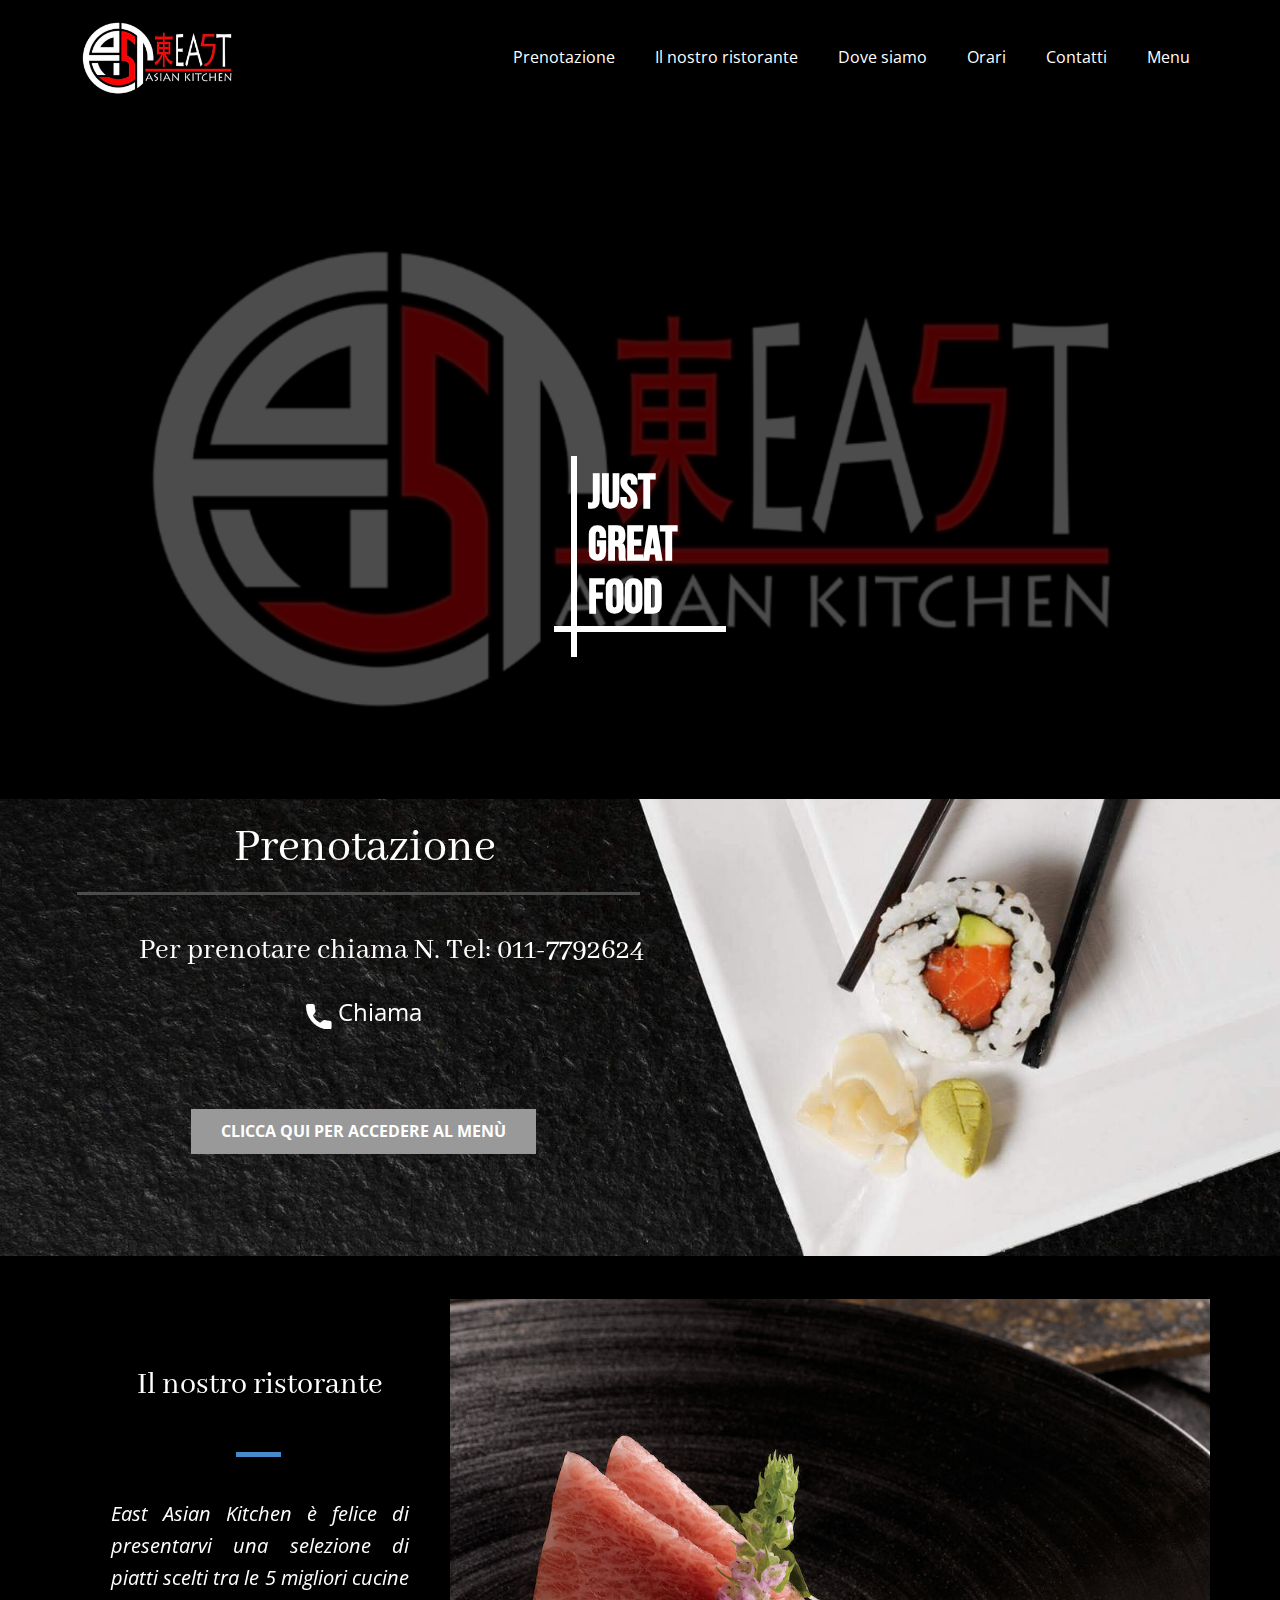
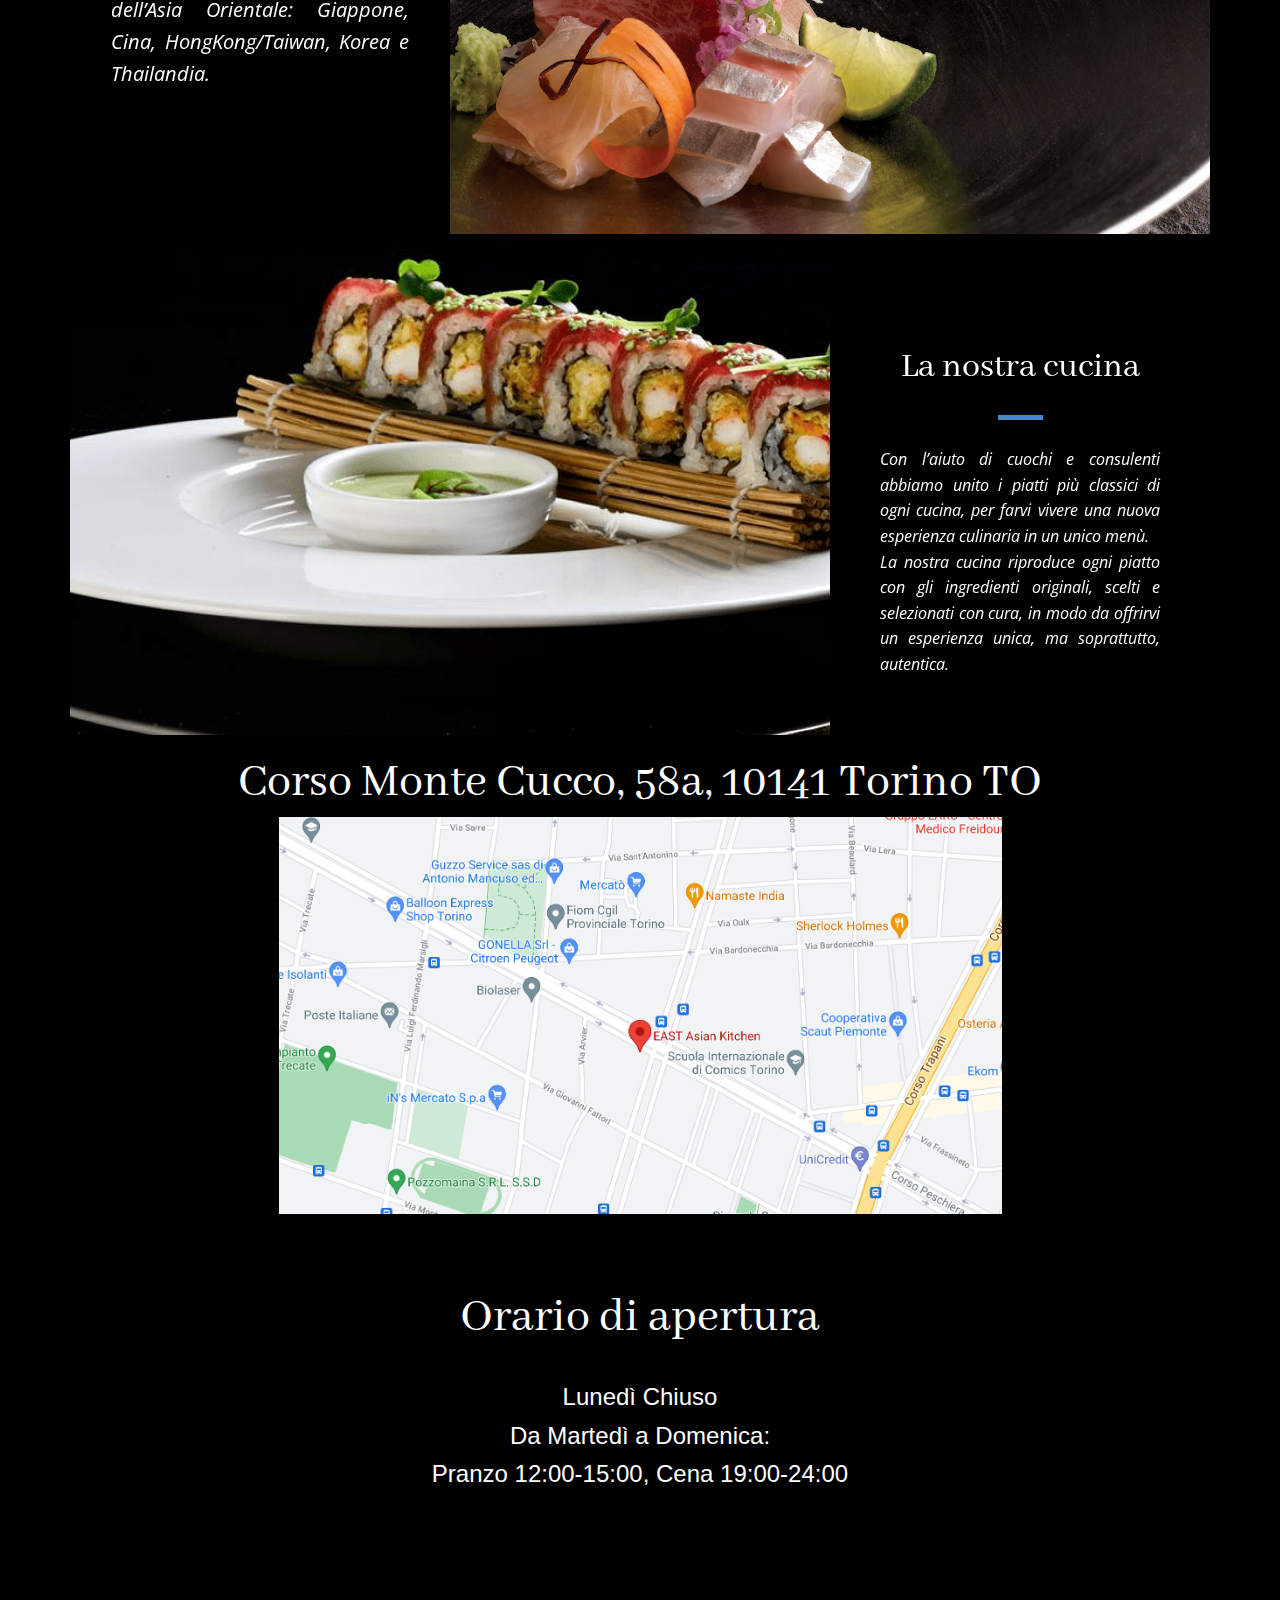
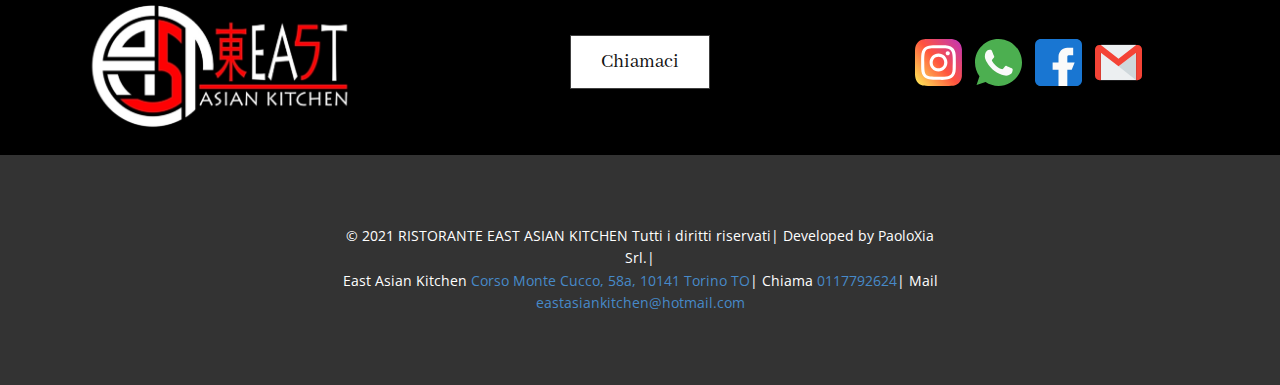
<file: index.html>
<!DOCTYPE html>
<html style="font-size: 16px;">
  <head>
    <meta name="viewport" content="width=device-width, initial-scale=1.0">
    <meta charset="utf-8">
    <meta name="keywords" content="JustGreatFood, Il nostro ristorante​, La nostra cucina, Corso Monte Cucco, 58a, 10141 Torino TO, Cinese, Giapponese, Asiatico, Cibo, Torino, Ristorante Giapponese, Ristorante Giapponese Torino, Cibo Torino, ">
    <meta name="description" content="East Asian Kitchen, Ristorante asiatico a Torino - 0117792624 - Corso Monte Cucco, 58a, 10141 Torino TO
">
    <meta name="page_type" content="np-template-header-footer-from-plugin">
    <title>East Asian Kitchen</title>
    <link rel="stylesheet" href="nicepage.css" media="screen">
<link rel="stylesheet" href="East-Asian-Kitchen.css" media="screen">
    <script class="u-script" type="text/javascript" src="jquery.js" defer=""></script>
    <script class="u-script" type="text/javascript" src="nicepage.js" defer=""></script>
    <meta name="generator" content="Nicepage 3.21.3, nicepage.com">
    <link id="u-theme-google-font" rel="stylesheet" href="https://fonts.googleapis.com/css?family=Roboto:100,100i,300,300i,400,400i,500,500i,700,700i,900,900i|Open+Sans:300,300i,400,400i,600,600i,700,700i,800,800i">
    <link id="u-page-google-font" rel="stylesheet" href="https://fonts.googleapis.com/css?family=Bebas+Neue:400|Abhaya+Libre:400,500,600,700,800">
    
    
    
    
    
    
    
    
    <script type="application/ld+json">{
		"@context": "http://schema.org",
		"@type": "Organization",
		"name": "east",
		"logo": "images/NIGGALOGO.PNG"
}</script>
    <meta name="theme-color" content="#478ac9">
    <meta property="og:title" content="East Asian Kitchen">
    <meta property="og:description" content="East Asian Kitchen, Ristorante asiatico a Torino - 0117792624 - Corso Monte Cucco, 58a, 10141 Torino TO
">
    <meta property="og:type" content="website">
  </head>
  <body data-home-page="East-Asian-Kitchen.html" data-home-page-title="East Asian Kitchen" class="u-body"><header class="u-black u-clearfix u-header u-sticky u-header" id="sec-3cab"><div class="u-clearfix u-sheet u-sheet-1">
        <a href="East-Asian-Kitchen.html" data-page-id="116036455" class="u-image u-logo u-image-1" data-image-width="1242" data-image-height="783" title="Il nostro ristorante">
          <img src="images/NIGGALOGO.PNG" class="u-logo-image u-logo-image-1" data-image-width="176.676">
        </a>
        <nav class="u-menu u-menu-dropdown u-offcanvas u-offcanvas-shift u-menu-1">
          <div class="menu-collapse" style="font-size: 1rem; letter-spacing: 0px;">
            <a class="u-button-style u-custom-active-color u-custom-left-right-menu-spacing u-custom-padding-bottom u-custom-text-active-color u-custom-top-bottom-menu-spacing u-nav-link u-text-active-palette-1-base u-text-hover-palette-2-base" href="#" style="height: 24px; color: rgb(255, 255, 255) !important;">
              <svg class="u-svg-link" preserveAspectRatio="xMidYMin slice" viewBox="0 -53 384 384" style=""><use xmlns:xlink="http://www.w3.org/1999/xlink" xlink:href="#svg-4b72"></use></svg>
              <svg class="u-svg-content" viewBox="0 -53 384 384" id="svg-4b72"><path d="m368 154.667969h-352c-8.832031 0-16-7.167969-16-16s7.167969-16 16-16h352c8.832031 0 16 7.167969 16 16s-7.167969 16-16 16zm0 0"></path><path d="m368 32h-352c-8.832031 0-16-7.167969-16-16s7.167969-16 16-16h352c8.832031 0 16 7.167969 16 16s-7.167969 16-16 16zm0 0"></path><path d="m368 277.332031h-352c-8.832031 0-16-7.167969-16-16s7.167969-16 16-16h352c8.832031 0 16 7.167969 16 16s-7.167969 16-16 16zm0 0"></path></svg>
            </a>
          </div>
          <div class="u-custom-menu u-nav-container">
            <ul class="u-nav u-unstyled u-nav-1"><li class="u-nav-item"><a class="u-active-palette-2-base u-button-style u-nav-link u-text-active-white u-text-hover-palette-2-base" href="East-Asian-Kitchen.html#sec-a63c" data-page-id="116036455" style="padding: 10px 20px;">Prenotazione</a>
</li><li class="u-nav-item"><a class="u-active-palette-2-base u-button-style u-nav-link u-text-active-white u-text-hover-palette-2-base" href="East-Asian-Kitchen.html#carousel_85bd" data-page-id="116036455" style="padding: 10px 20px;">Il nostro ristorante</a>
</li><li class="u-nav-item"><a class="u-active-palette-2-base u-button-style u-nav-link u-text-active-white u-text-hover-palette-2-base" href="East-Asian-Kitchen.html#carousel_bfee" data-page-id="116036455" style="padding: 10px 20px;">Dove siamo</a>
</li><li class="u-nav-item"><a class="u-active-palette-2-base u-button-style u-nav-link u-text-active-white u-text-hover-palette-2-base" href="East-Asian-Kitchen.html#sec-a636" data-page-id="116036455" style="padding: 10px 20px;">Orari</a>
</li><li class="u-nav-item"><a class="u-active-palette-2-base u-button-style u-nav-link u-text-active-white u-text-hover-palette-2-base" href="East-Asian-Kitchen.html#carousel_05d3" data-page-id="116036455" style="padding: 10px 20px;">Contatti</a>
</li><li class="u-nav-item"><a class="u-active-palette-2-base u-button-style u-nav-link u-text-active-white u-text-hover-palette-2-base" href="http://asiankitchen.elizaweb.net" target="_blank" style="padding: 10px 20px;">Menu</a>
</li></ul>
          </div>
          <div class="u-custom-menu u-nav-container-collapse">
            <div class="u-black u-container-style u-inner-container-layout u-opacity u-opacity-95 u-sidenav">
              <div class="u-sidenav-overflow">
                <div class="u-menu-close"></div>
                <ul class="u-align-center u-nav u-popupmenu-items u-unstyled u-nav-2"><li class="u-nav-item"><a class="u-button-style u-nav-link" href="East-Asian-Kitchen.html#sec-a63c" data-page-id="116036455" style="padding: 10px 20px;">Prenotazione</a>
</li><li class="u-nav-item"><a class="u-button-style u-nav-link" href="East-Asian-Kitchen.html#carousel_85bd" data-page-id="116036455" style="padding: 10px 20px;">Il nostro ristorante</a>
</li><li class="u-nav-item"><a class="u-button-style u-nav-link" href="East-Asian-Kitchen.html#carousel_bfee" data-page-id="116036455" style="padding: 10px 20px;">Dove siamo</a>
</li><li class="u-nav-item"><a class="u-button-style u-nav-link" href="East-Asian-Kitchen.html#sec-a636" data-page-id="116036455" style="padding: 10px 20px;">Orari</a>
</li><li class="u-nav-item"><a class="u-button-style u-nav-link" href="East-Asian-Kitchen.html#carousel_05d3" data-page-id="116036455" style="padding: 10px 20px;">Contatti</a>
</li><li class="u-nav-item"><a class="u-button-style u-nav-link" href="http://asiankitchen.elizaweb.net" target="_blank" style="padding: 10px 20px;">Menu</a>
</li></ul>
              </div>
            </div>
            <div class="u-black u-menu-overlay u-opacity u-opacity-70"></div>
          </div>
        </nav>
      </div></header>
    <section class="u-black u-clearfix u-section-1" id="carousel_6c98">
      <div class="u-align-left u-clearfix u-sheet u-sheet-1">
        <img class="u-expanded-width u-image u-image-round u-image-1" src="images/NIGGALOGO.PNG" alt="" data-image-width="1242" data-image-height="783" data-href="East-Asian-Kitchen.html#carousel_6c98" data-page-id="116036455" data-animation-name="pulse" data-animation-duration="1000" data-animation-delay="0" data-animation-direction="">
        <h1 class="u-custom-font u-text u-text-1">Just<br>Great<br>Food
        </h1>
        <div class="u-border-6 u-border-white u-line u-line-vertical u-line-1"></div>
        <div class="u-border-6 u-border-white u-line u-line-horizontal u-line-2"></div>
      </div>
    </section>
    <section class="u-align-center u-clearfix u-image u-section-2" id="sec-a63c" data-image-width="2400" data-image-height="1601">
      <div class="u-clearfix u-sheet u-valign-middle-sm u-valign-middle-xs u-sheet-1">
        <h1 class="u-custom-font u-text u-text-body-alt-color u-text-default u-text-1" data-animation-name="fadeIn" data-animation-duration="1000" data-animation-delay="0">Prenotazione</h1>
        <div class="u-border-3 u-border-grey-70 u-expanded-width-sm u-expanded-width-xs u-line u-line-horizontal u-line-1"></div>
        <h3 class="u-custom-font u-text u-text-body-alt-color u-text-default u-text-2">
          <a class="u-active-none u-border-none u-btn u-button-link u-button-style u-hover-none u-none u-text-body-alt-color u-btn-1" href="tel:0117792624" data-animation-name="fadeIn" data-animation-duration="1000" data-animation-delay="0">Per prenotare chiama N. Tel: 011-7792624</a>
        </h3>
        <a href="tel:0117792624" class="u-active-none u-btn u-btn-rectangle u-button-style u-hover-none u-none u-text-body-alt-color u-btn-2" data-animation-name="fadeIn" data-animation-duration="1000" data-animation-delay="0"><span class="u-icon u-icon-1"><svg class="u-svg-content" viewBox="0 0 405.333 405.333" x="0px" y="0px" style="width: 1em; height: 1em;"><path d="M373.333,266.88c-25.003,0-49.493-3.904-72.704-11.563c-11.328-3.904-24.192-0.896-31.637,6.699l-46.016,34.752    c-52.8-28.181-86.592-61.952-114.389-114.368l33.813-44.928c8.512-8.512,11.563-20.971,7.915-32.64    C142.592,81.472,138.667,56.96,138.667,32c0-17.643-14.357-32-32-32H32C14.357,0,0,14.357,0,32    c0,205.845,167.488,373.333,373.333,373.333c17.643,0,32-14.357,32-32V298.88C405.333,281.237,390.976,266.88,373.333,266.88z"></path></svg><img></span>
          <span style="font-size: 24px;">&nbsp;Chiama</span>
        </a>
        <a href="http://asiankitchen.elizaweb.net" class="u-active-white u-border-none u-btn u-button-style u-grey-40 u-hover-grey-90 u-text-active-black u-text-body-alt-color u-text-hover-white u-btn-3" target="_blank" data-animation-name="fadeIn" data-animation-duration="1000" data-animation-delay="0">Clicca qui per accedere al Menù</a>
      </div>
    </section>
    <section class="u-black u-clearfix u-section-3" id="carousel_85bd">
      <div class="u-clearfix u-sheet u-sheet-1">
        <div class="u-clearfix u-expanded-width-lg u-expanded-width-xl u-gutter-0 u-layout-wrap u-layout-wrap-1">
          <div class="u-layout">
            <div class="u-layout-row">
              <div class="u-container-style u-layout-cell u-left-cell u-shape-rectangle u-size-20 u-layout-cell-1">
                <div class="u-container-layout u-valign-middle-sm u-valign-middle-xs u-container-layout-1">
                  <h2 class="u-align-center u-custom-font u-text u-text-1" data-animation-name="fadeIn" data-animation-duration="1000" data-animation-delay="0">Il nostro ristorante </h2>
                  <div class="u-border-5 u-border-palette-1-base u-line u-line-horizontal u-line-1" data-animation-name="fadeIn" data-animation-duration="1000" data-animation-delay="0"></div>
                  <p class="u-align-justify-lg u-align-justify-md u-align-justify-sm u-align-justify-xl u-align-left-xs u-text u-text-2" data-animation-name="fadeIn" data-animation-duration="1000" data-animation-delay="0">East Asian Kitchen è felice di presentarvi una selezione di piatti scelti tra le 5 migliori cucine dell’Asia Orientale: Giappone, Cina, HongKong/Taiwan, Korea e Thailandia.&nbsp;</p>
                </div>
              </div>
              <div class="u-container-style u-effect-hover-zoomOut u-layout-cell u-right-cell u-size-40 u-layout-cell-2" data-image-width="1280" data-image-height="800" data-animation-name="fadeIn" data-animation-duration="1000" data-animation-delay="0" data-animation-direction="">
                <div class="u-background-effect u-expanded">
                  <div class="u-background-effect-image u-expanded u-image u-image-1" data-image-width="1280" data-image-height="800"></div>
                </div>
                <div class="u-container-layout"></div>
              </div>
            </div>
          </div>
        </div>
      </div>
    </section>
    <section class="u-black u-clearfix u-section-4" id="carousel_ab1d">
      <div class="u-clearfix u-sheet u-sheet-1">
        <div class="u-clearfix u-expanded-width u-layout-wrap u-layout-wrap-1">
          <div class="u-layout">
            <div class="u-layout-row">
              <div class="u-container-style u-effect-hover-zoomOut u-layout-cell u-left-cell u-size-40 u-layout-cell-1" data-image-width="1440" data-image-height="960" data-animation-name="zoomIn" data-animation-duration="1000" data-animation-delay="0" data-animation-direction="">
                <div class="u-background-effect u-expanded">
                  <div class="u-background-effect-image u-expanded u-image u-image-1" data-image-width="1440" data-image-height="960"></div>
                </div>
                <div class="u-container-layout"></div>
              </div>
              <div class="u-container-style u-layout-cell u-right-cell u-shape-rectangle u-size-20 u-layout-cell-2">
                <div class="u-container-layout u-container-layout-2">
                  <h2 class="u-align-center u-custom-font u-text u-text-1" data-animation-name="fadeIn" data-animation-duration="1000" data-animation-delay="0">La nostra cucina</h2>
                  <div class="u-border-5 u-border-palette-1-base u-line u-line-horizontal u-line-1" data-animation-name="fadeIn" data-animation-duration="1000" data-animation-delay="0"></div>
                  <p class="u-align-justify u-text u-text-2" data-animation-name="fadeIn" data-animation-duration="1000" data-animation-delay="0">Con l’aiuto di cuochi e consulenti abbiamo unito i piatti più classici di ogni cucina, per farvi vivere una nuova esperienza culinaria in un unico menù.<br>La nostra cucina riproduce ogni piatto con gli ingredienti originali, scelti e selezionati con cura, in modo da offrirvi un esperienza unica, ma soprattutto, autentica.<br>
                  </p>
                </div>
              </div>
            </div>
          </div>
        </div>
      </div>
    </section>
    <section class="u-black u-clearfix u-section-5" id="carousel_bfee">
      <div class="u-clearfix u-sheet u-sheet-1" data-image-width="1600" data-image-height="865">
        <h1 class="u-custom-font u-text u-text-default u-text-1">
          <a class="u-active-none u-border-none u-btn u-button-link u-button-style u-custom-font u-hover-none u-none u-text-body-alt-color u-btn-1" href="https://goo.gl/maps/qQdqUvYC1DLFxnXx5" target="_blank">Corso Monte Cucco, 58a, 10141 Torino TO</a>
        </h1>
        <img class="u-image u-image-default u-image-1" src="images/Schermata2021-07-01alle17.36.30.png" alt="" data-image-width="1600" data-image-height="838" data-href="https://goo.gl/maps/qQdqUvYC1DLFxnXx5" data-target="_blank">
      </div>
    </section>
    <section class="u-black u-clearfix u-section-6" id="sec-a636">
      <div class="u-clearfix u-sheet u-valign-middle-lg u-valign-middle-sm u-valign-middle-xs u-sheet-1">
        <h1 class="u-custom-font u-text u-text-default u-text-1">Orario di apertura</h1>
        <p class="u-align-center u-custom-font u-font-arial u-text u-text-2">Lunedì Chiuso<br>Da Martedì a Domenica:<br>Pranzo 12:00-15:00, Cena 19:00-24:00
        </p>
      </div>
    </section>
    <section class="u-black u-clearfix u-section-7" id="carousel_05d3">
      <div class="u-clearfix u-sheet u-valign-middle u-sheet-1">
        <div class="u-clearfix u-expanded-width u-layout-wrap u-layout-wrap-1">
          <div class="u-gutter-0 u-layout">
            <div class="u-layout-row">
              <div class="u-container-style u-image u-layout-cell u-left-cell u-size-16 u-image-1" data-image-width="1242" data-image-height="783" data-href="East-Asian-Kitchen.html" data-page-id="116036455">
                <div class="u-container-layout u-container-layout-1"></div>
              </div>
              <div class="u-container-style u-layout-cell u-right-cell u-shape-rectangle u-size-44 u-layout-cell-2">
                <div class="u-container-layout u-container-layout-2">
                  <div class="u-social-icons u-spacing-13 u-social-icons-1">
                    <a class="u-social-url" target="_blank" href="https://www.instagram.com/eastasiankitchen/?hl=it" title="Instagram"><span class="u-icon u-icon-circle u-social-icon u-social-instagram u-icon-1"><svg class="u-svg-link" preserveAspectRatio="xMidYMin slice" viewBox="0 0 24 24" style=""><use xmlns:xlink="http://www.w3.org/1999/xlink" xlink:href="#svg-2b78"></use></svg><svg class="u-svg-content" viewBox="0 0 24 24" id="svg-2b78"><linearGradient id="SVGID_1_" gradientTransform="matrix(0 -1.982 -1.844 0 -132.522 -51.077)" gradientUnits="userSpaceOnUse" x1="-37.106" x2="-26.555" y1="-72.705" y2="-84.047"><stop offset="0" stop-color="#fd5"></stop><stop offset=".5" stop-color="#ff543e"></stop><stop offset="1" stop-color="#c837ab"></stop>
</linearGradient><path d="m1.5 1.633c-1.886 1.959-1.5 4.04-1.5 10.362 0 5.25-.916 10.513 3.878 11.752 1.497.385 14.761.385 16.256-.002 1.996-.515 3.62-2.134 3.842-4.957.031-.394.031-13.185-.001-13.587-.236-3.007-2.087-4.74-4.526-5.091-.559-.081-.671-.105-3.539-.11-10.173.005-12.403-.448-14.41 1.633z" fill="url(#SVGID_1_)"></path><path d="m11.998 3.139c-3.631 0-7.079-.323-8.396 3.057-.544 1.396-.465 3.209-.465 5.805 0 2.278-.073 4.419.465 5.804 1.314 3.382 4.79 3.058 8.394 3.058 3.477 0 7.062.362 8.395-3.058.545-1.41.465-3.196.465-5.804 0-3.462.191-5.697-1.488-7.375-1.7-1.7-3.999-1.487-7.374-1.487zm-.794 1.597c7.574-.012 8.538-.854 8.006 10.843-.189 4.137-3.339 3.683-7.211 3.683-7.06 0-7.263-.202-7.263-7.265 0-7.145.56-7.257 6.468-7.263zm5.524 1.471c-.587 0-1.063.476-1.063 1.063s.476 1.063 1.063 1.063 1.063-.476 1.063-1.063-.476-1.063-1.063-1.063zm-4.73 1.243c-2.513 0-4.55 2.038-4.55 4.551s2.037 4.55 4.55 4.55 4.549-2.037 4.549-4.55-2.036-4.551-4.549-4.551zm0 1.597c3.905 0 3.91 5.908 0 5.908-3.904 0-3.91-5.908 0-5.908z" fill="#fff"></path></svg></span>
                    </a>
                    <a class="u-social-url" target="_blank" title="Whatsapp" href="https://wa.link/fq4wjq"><span class="u-icon u-social-custom u-social-icon u-icon-2"><svg class="u-svg-link" preserveAspectRatio="xMidYMin slice" viewBox="0 0 512 512" style=""><use xmlns:xlink="http://www.w3.org/1999/xlink" xlink:href="#svg-6af0"></use></svg><svg class="u-svg-content" viewBox="0 0 512 512" x="0px" y="0px" id="svg-6af0" style="enable-background:new 0 0 512 512;"><path style="fill:#4CAF50;" d="M256.064,0h-0.128l0,0C114.784,0,0,114.816,0,256c0,56,18.048,107.904,48.736,150.048l-31.904,95.104  l98.4-31.456C155.712,496.512,204,512,256.064,512C397.216,512,512,397.152,512,256S397.216,0,256.064,0z"></path><path style="fill:#FAFAFA;" d="M405.024,361.504c-6.176,17.44-30.688,31.904-50.24,36.128c-13.376,2.848-30.848,5.12-89.664-19.264  C189.888,347.2,141.44,270.752,137.664,265.792c-3.616-4.96-30.4-40.48-30.4-77.216s18.656-54.624,26.176-62.304  c6.176-6.304,16.384-9.184,26.176-9.184c3.168,0,6.016,0.16,8.576,0.288c7.52,0.32,11.296,0.768,16.256,12.64  c6.176,14.88,21.216,51.616,23.008,55.392c1.824,3.776,3.648,8.896,1.088,13.856c-2.4,5.12-4.512,7.392-8.288,11.744  c-3.776,4.352-7.36,7.68-11.136,12.352c-3.456,4.064-7.36,8.416-3.008,15.936c4.352,7.36,19.392,31.904,41.536,51.616  c28.576,25.44,51.744,33.568,60.032,37.024c6.176,2.56,13.536,1.952,18.048-2.848c5.728-6.176,12.8-16.416,20-26.496  c5.12-7.232,11.584-8.128,18.368-5.568c6.912,2.4,43.488,20.48,51.008,24.224c7.52,3.776,12.48,5.568,14.304,8.736  C411.2,329.152,411.2,344.032,405.024,361.504z"></path></svg></span>
                    </a>
                    <a class="u-social-url" target="_blank" href="https://it-it.facebook.com/EASTAsianKitchen" title="Facebook"><span class="u-icon u-icon-circle u-social-facebook u-social-icon u-icon-3"><svg class="u-svg-link" preserveAspectRatio="xMidYMin slice" viewBox="0 0 512 512" style=""><use xmlns:xlink="http://www.w3.org/1999/xlink" xlink:href="#svg-996c"></use></svg><svg class="u-svg-content" viewBox="0 0 512 512" x="0px" y="0px" id="svg-996c" style="enable-background:new 0 0 512 512;"><path style="fill:#1976D2;" d="M448,0H64C28.704,0,0,28.704,0,64v384c0,35.296,28.704,64,64,64h384c35.296,0,64-28.704,64-64V64  C512,28.704,483.296,0,448,0z"></path><path style="fill:#FAFAFA;" d="M432,256h-80v-64c0-17.664,14.336-16,32-16h32V96h-64l0,0c-53.024,0-96,42.976-96,96v64h-64v80h64  v176h96V336h48L432,256z"></path></svg></span>
                    </a>
                    <a class="u-social-url" target="_blank" title="Email" href="mailto:eastasiankitchen@hotmail.com?subject=East%20Asian%20Kitchen"><span class="u-icon u-icon-circle u-social-custom u-social-icon u-icon-4"><svg class="u-svg-link" preserveAspectRatio="xMidYMin slice" viewBox="0 0 512 512" style=""><use xmlns:xlink="http://www.w3.org/1999/xlink" xlink:href="#svg-8572"></use></svg><svg class="u-svg-content" viewBox="0 0 512 512" x="0px" y="0px" id="svg-8572" style="enable-background:new 0 0 512 512;"><rect x="64" y="64" style="fill:#ECEFF1;" width="384" height="384"></rect><polygon style="fill:#CFD8DC;" points="256,296.384 448,448 448,148.672 "></polygon><path style="fill:#F44336;" d="M464,64h-16L256,215.616L64,64H48C21.504,64,0,85.504,0,112v288c0,26.496,21.504,48,48,48h16V148.672  l192,147.68L448,148.64V448h16c26.496,0,48-21.504,48-48V112C512,85.504,490.496,64,464,64z"></path></svg></span>
                    </a>
                  </div>
                  <a href="tel:0117792624" class="u-border-1 u-border-grey-75 u-btn u-button-style u-custom-font u-white u-btn-1" data-animation-name="fadeIn" data-animation-duration="2500" data-animation-delay="0" data-animation-direction=""> Chiamaci</a>
                </div>
              </div>
            </div>
          </div>
        </div>
      </div>
    </section>
    
    
    <footer class="u-align-center u-clearfix u-footer u-grey-80 u-footer" id="sec-0e37"><div class="u-clearfix u-sheet u-valign-middle u-sheet-1">
        <p class="u-small-text u-text u-text-variant u-text-1">© 2021 RISTORANTE EAST ASIAN KITCHEN Tutti i diritti riservati| Developed by PaoloXia Srl.|<br>East Asian Kitchen <a href="https://goo.gl/maps/qQdqUvYC1DLFxnXx5" class="u-active-none u-border-none u-btn u-button-link u-button-style u-hover-none u-none u-text-palette-1-base u-btn-1" target="_blank">Corso Monte Cucco, 58a, 10141 Torino TO</a>| Chiama <a href="tel:0117792624" class="u-active-none u-border-none u-btn u-button-link u-button-style u-hover-none u-none u-text-palette-1-base u-btn-2">0117792624</a>| Mail <a href="mailto:eastasiankitchen@hotmail.com?subject=East%20Asian%20Kitchen" class="u-active-none u-border-none u-btn u-button-link u-button-style u-hover-none u-none u-text-palette-1-base u-btn-3">eastasiankitchen@hotmail.com</a>
        </p>
      </div></footer>
  </body>
</html>
</file>
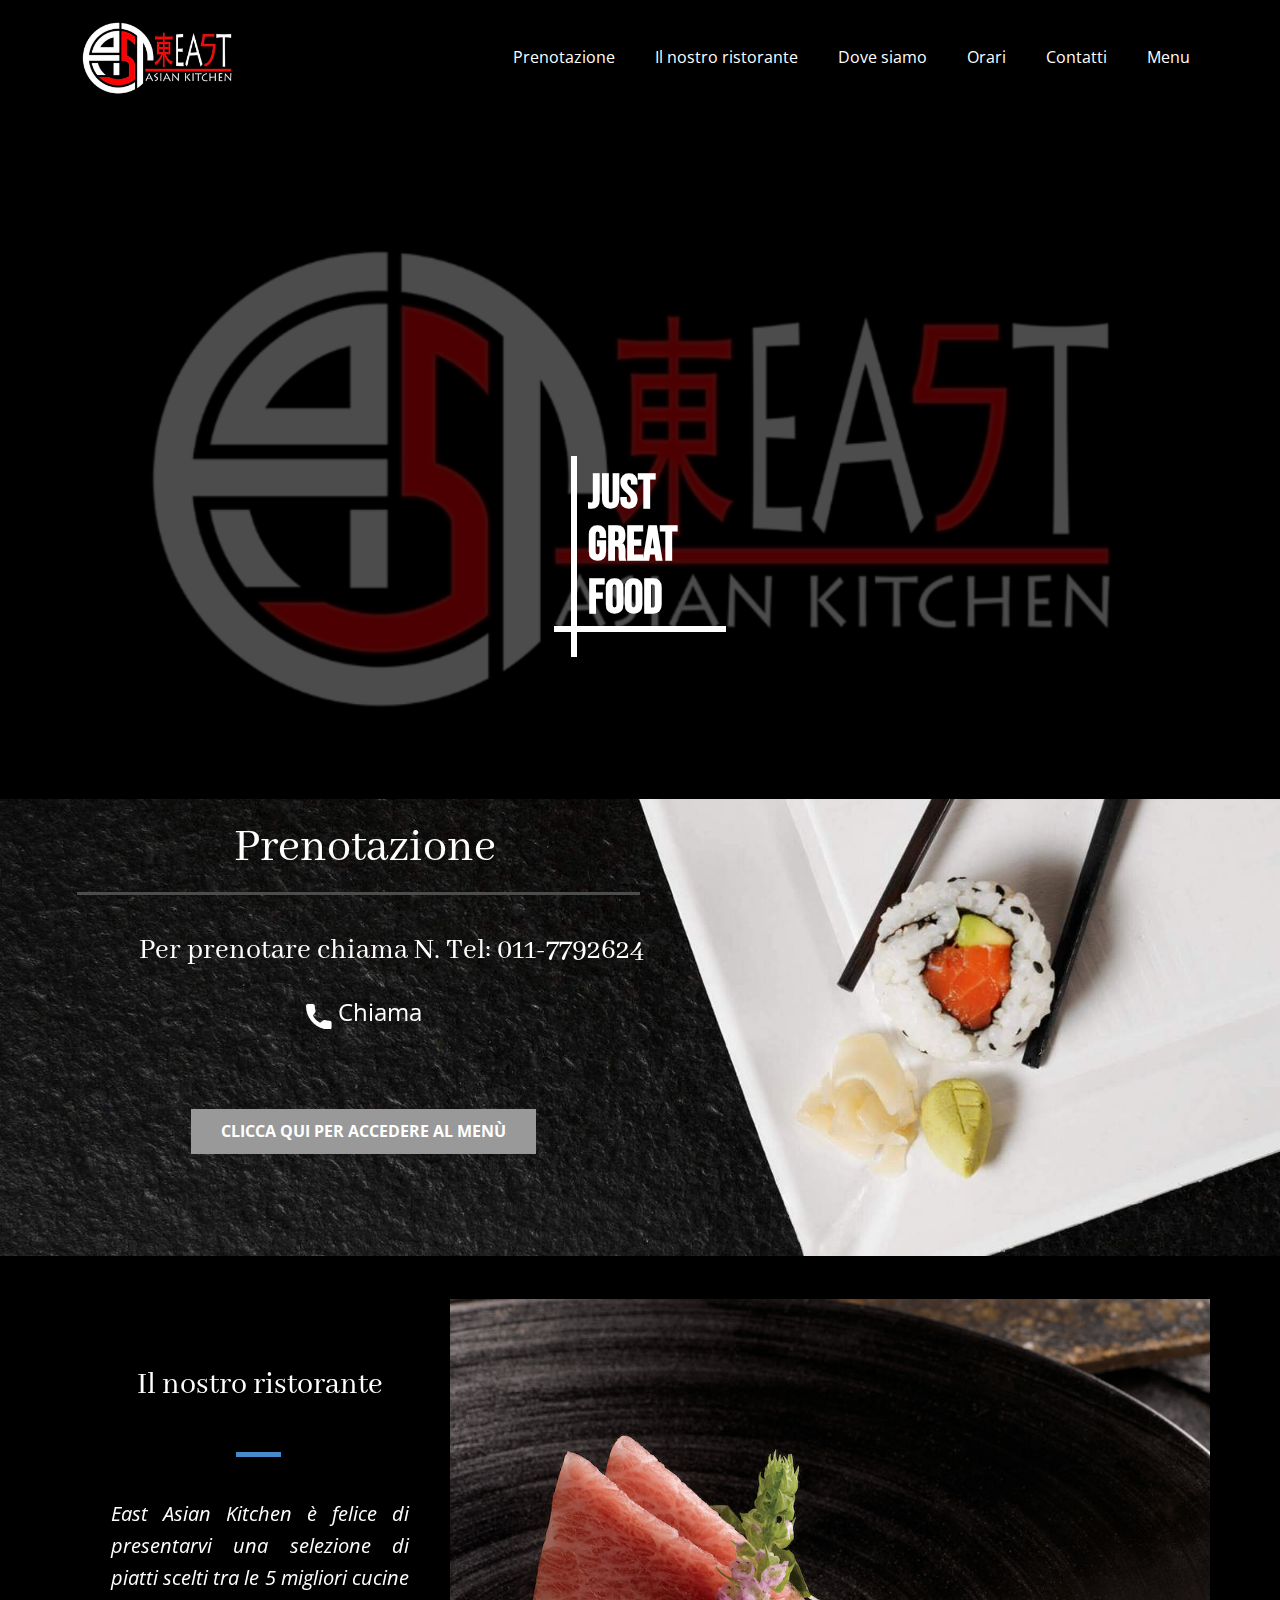
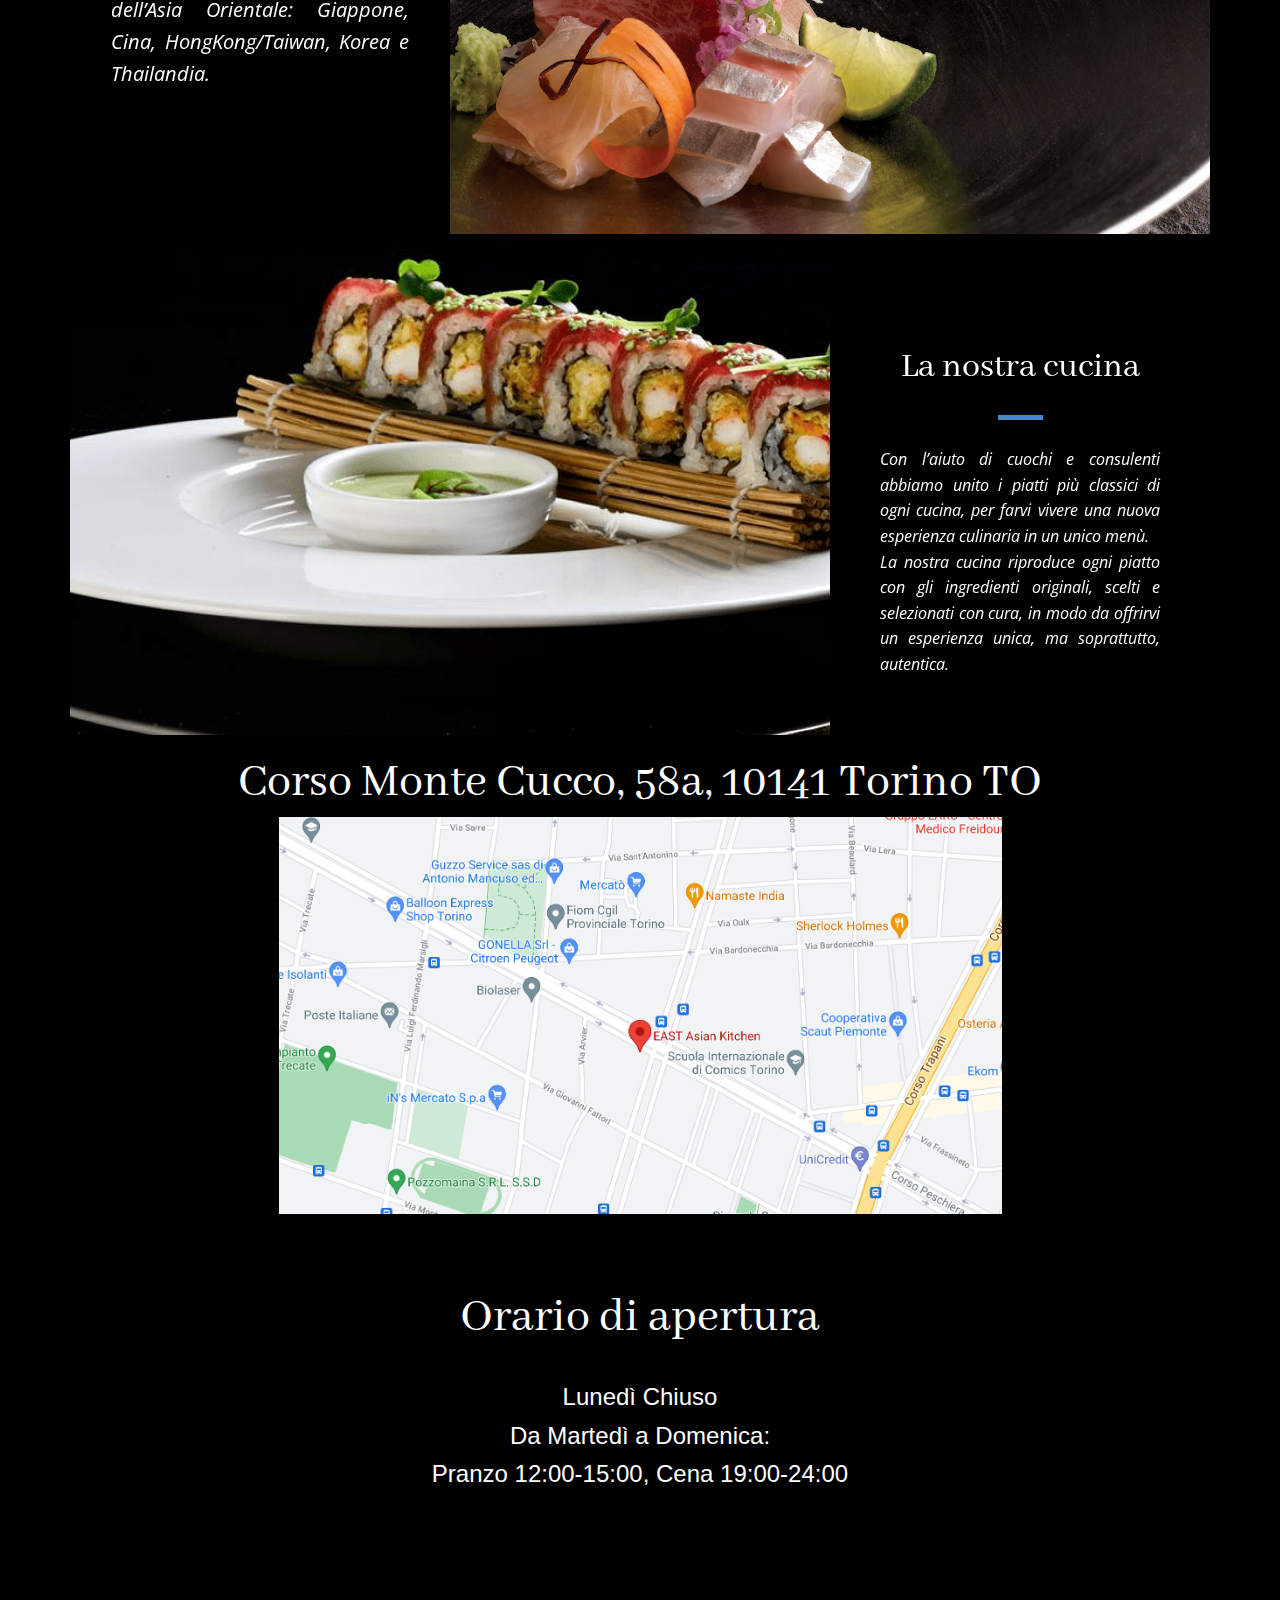
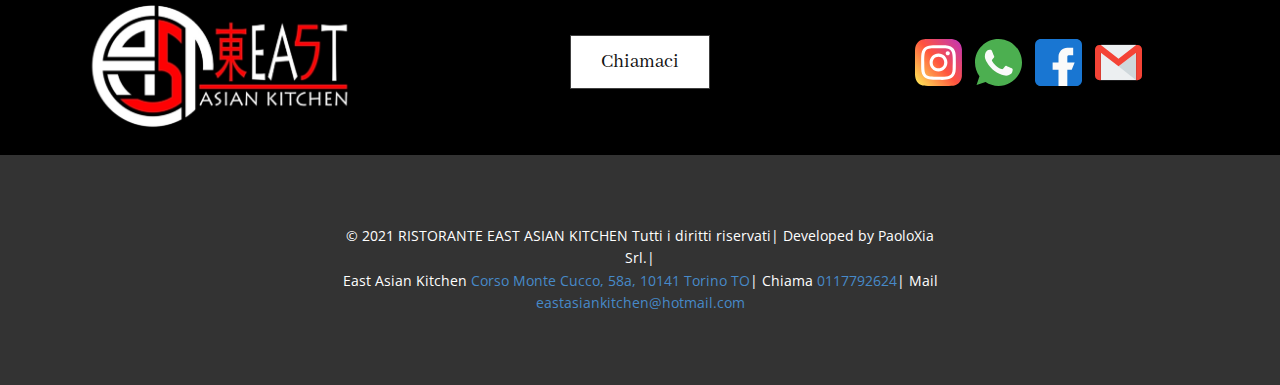
<file: East-Asian-Kitchen.html>
<!DOCTYPE html>
<html style="font-size: 16px;">
  <head>
    <meta name="viewport" content="width=device-width, initial-scale=1.0">
    <meta charset="utf-8">
    <meta name="keywords" content="JustGreatFood, Il nostro ristorante​, La nostra cucina, Corso Monte Cucco, 58a, 10141 Torino TO, Cinese, Giapponese, Asiatico, Cibo, Torino, Ristorante Giapponese, Ristorante Giapponese Torino, Cibo Torino, ">
    <meta name="description" content="East Asian Kitchen, Ristorante asiatico a Torino - 0117792624 - Corso Monte Cucco, 58a, 10141 Torino TO
">
    <meta name="page_type" content="np-template-header-footer-from-plugin">
    <title>East Asian Kitchen</title>
    <link rel="stylesheet" href="nicepage.css" media="screen">
<link rel="stylesheet" href="East-Asian-Kitchen.css" media="screen">
    <script class="u-script" type="text/javascript" src="jquery.js" defer=""></script>
    <script class="u-script" type="text/javascript" src="nicepage.js" defer=""></script>
    <meta name="generator" content="Nicepage 3.21.3, nicepage.com">
    <link id="u-theme-google-font" rel="stylesheet" href="https://fonts.googleapis.com/css?family=Roboto:100,100i,300,300i,400,400i,500,500i,700,700i,900,900i|Open+Sans:300,300i,400,400i,600,600i,700,700i,800,800i">
    <link id="u-page-google-font" rel="stylesheet" href="https://fonts.googleapis.com/css?family=Bebas+Neue:400|Abhaya+Libre:400,500,600,700,800">
    
    
    
    
    
    
    
    
    <script type="application/ld+json">{
		"@context": "http://schema.org",
		"@type": "Organization",
		"name": "east",
		"logo": "images/NIGGALOGO.PNG"
}</script>
    <meta name="theme-color" content="#478ac9">
    <meta property="og:title" content="East Asian Kitchen">
    <meta property="og:description" content="East Asian Kitchen, Ristorante asiatico a Torino - 0117792624 - Corso Monte Cucco, 58a, 10141 Torino TO
">
    <meta property="og:type" content="website">
  </head>
  <body class="u-body"><header class="u-black u-clearfix u-header u-sticky u-header" id="sec-3cab"><div class="u-clearfix u-sheet u-sheet-1">
        <a href="East-Asian-Kitchen.html" data-page-id="116036455" class="u-image u-logo u-image-1" data-image-width="1242" data-image-height="783" title="Il nostro ristorante">
          <img src="images/NIGGALOGO.PNG" class="u-logo-image u-logo-image-1" data-image-width="176.676">
        </a>
        <nav class="u-menu u-menu-dropdown u-offcanvas u-offcanvas-shift u-menu-1">
          <div class="menu-collapse" style="font-size: 1rem; letter-spacing: 0px;">
            <a class="u-button-style u-custom-active-color u-custom-left-right-menu-spacing u-custom-padding-bottom u-custom-text-active-color u-custom-top-bottom-menu-spacing u-nav-link u-text-active-palette-1-base u-text-hover-palette-2-base" href="#" style="height: 24px; color: rgb(255, 255, 255) !important;">
              <svg class="u-svg-link" preserveAspectRatio="xMidYMin slice" viewBox="0 -53 384 384" style=""><use xmlns:xlink="http://www.w3.org/1999/xlink" xlink:href="#svg-4b72"></use></svg>
              <svg class="u-svg-content" viewBox="0 -53 384 384" id="svg-4b72"><path d="m368 154.667969h-352c-8.832031 0-16-7.167969-16-16s7.167969-16 16-16h352c8.832031 0 16 7.167969 16 16s-7.167969 16-16 16zm0 0"></path><path d="m368 32h-352c-8.832031 0-16-7.167969-16-16s7.167969-16 16-16h352c8.832031 0 16 7.167969 16 16s-7.167969 16-16 16zm0 0"></path><path d="m368 277.332031h-352c-8.832031 0-16-7.167969-16-16s7.167969-16 16-16h352c8.832031 0 16 7.167969 16 16s-7.167969 16-16 16zm0 0"></path></svg>
            </a>
          </div>
          <div class="u-custom-menu u-nav-container">
            <ul class="u-nav u-unstyled u-nav-1"><li class="u-nav-item"><a class="u-active-palette-2-base u-button-style u-nav-link u-text-active-white u-text-hover-palette-2-base" href="East-Asian-Kitchen.html#sec-a63c" data-page-id="116036455" style="padding: 10px 20px;">Prenotazione</a>
</li><li class="u-nav-item"><a class="u-active-palette-2-base u-button-style u-nav-link u-text-active-white u-text-hover-palette-2-base" href="East-Asian-Kitchen.html#carousel_85bd" data-page-id="116036455" style="padding: 10px 20px;">Il nostro ristorante</a>
</li><li class="u-nav-item"><a class="u-active-palette-2-base u-button-style u-nav-link u-text-active-white u-text-hover-palette-2-base" href="East-Asian-Kitchen.html#carousel_bfee" data-page-id="116036455" style="padding: 10px 20px;">Dove siamo</a>
</li><li class="u-nav-item"><a class="u-active-palette-2-base u-button-style u-nav-link u-text-active-white u-text-hover-palette-2-base" href="East-Asian-Kitchen.html#sec-a636" data-page-id="116036455" style="padding: 10px 20px;">Orari</a>
</li><li class="u-nav-item"><a class="u-active-palette-2-base u-button-style u-nav-link u-text-active-white u-text-hover-palette-2-base" href="East-Asian-Kitchen.html#carousel_05d3" data-page-id="116036455" style="padding: 10px 20px;">Contatti</a>
</li><li class="u-nav-item"><a class="u-active-palette-2-base u-button-style u-nav-link u-text-active-white u-text-hover-palette-2-base" href="http://asiankitchen.elizaweb.net" target="_blank" style="padding: 10px 20px;">Menu</a>
</li></ul>
          </div>
          <div class="u-custom-menu u-nav-container-collapse">
            <div class="u-black u-container-style u-inner-container-layout u-opacity u-opacity-95 u-sidenav">
              <div class="u-sidenav-overflow">
                <div class="u-menu-close"></div>
                <ul class="u-align-center u-nav u-popupmenu-items u-unstyled u-nav-2"><li class="u-nav-item"><a class="u-button-style u-nav-link" href="East-Asian-Kitchen.html#sec-a63c" data-page-id="116036455" style="padding: 10px 20px;">Prenotazione</a>
</li><li class="u-nav-item"><a class="u-button-style u-nav-link" href="East-Asian-Kitchen.html#carousel_85bd" data-page-id="116036455" style="padding: 10px 20px;">Il nostro ristorante</a>
</li><li class="u-nav-item"><a class="u-button-style u-nav-link" href="East-Asian-Kitchen.html#carousel_bfee" data-page-id="116036455" style="padding: 10px 20px;">Dove siamo</a>
</li><li class="u-nav-item"><a class="u-button-style u-nav-link" href="East-Asian-Kitchen.html#sec-a636" data-page-id="116036455" style="padding: 10px 20px;">Orari</a>
</li><li class="u-nav-item"><a class="u-button-style u-nav-link" href="East-Asian-Kitchen.html#carousel_05d3" data-page-id="116036455" style="padding: 10px 20px;">Contatti</a>
</li><li class="u-nav-item"><a class="u-button-style u-nav-link" href="http://asiankitchen.elizaweb.net" target="_blank" style="padding: 10px 20px;">Menu</a>
</li></ul>
              </div>
            </div>
            <div class="u-black u-menu-overlay u-opacity u-opacity-70"></div>
          </div>
        </nav>
      </div></header>
    <section class="u-black u-clearfix u-section-1" id="carousel_6c98">
      <div class="u-align-left u-clearfix u-sheet u-sheet-1">
        <img class="u-expanded-width u-image u-image-round u-image-1" src="images/NIGGALOGO.PNG" alt="" data-image-width="1242" data-image-height="783" data-href="East-Asian-Kitchen.html#carousel_6c98" data-page-id="116036455" data-animation-name="pulse" data-animation-duration="1000" data-animation-delay="0" data-animation-direction="">
        <h1 class="u-custom-font u-text u-text-1">Just<br>Great<br>Food
        </h1>
        <div class="u-border-6 u-border-white u-line u-line-vertical u-line-1"></div>
        <div class="u-border-6 u-border-white u-line u-line-horizontal u-line-2"></div>
      </div>
    </section>
    <section class="u-align-center u-clearfix u-image u-section-2" id="sec-a63c" data-image-width="2400" data-image-height="1601">
      <div class="u-clearfix u-sheet u-valign-middle-sm u-valign-middle-xs u-sheet-1">
        <h1 class="u-custom-font u-text u-text-body-alt-color u-text-default u-text-1" data-animation-name="fadeIn" data-animation-duration="1000" data-animation-delay="0">Prenotazione</h1>
        <div class="u-border-3 u-border-grey-70 u-expanded-width-sm u-expanded-width-xs u-line u-line-horizontal u-line-1"></div>
        <h3 class="u-custom-font u-text u-text-body-alt-color u-text-default u-text-2">
          <a class="u-active-none u-border-none u-btn u-button-link u-button-style u-hover-none u-none u-text-body-alt-color u-btn-1" href="tel:0117792624" data-animation-name="fadeIn" data-animation-duration="1000" data-animation-delay="0">Per prenotare chiama N. Tel: 011-7792624</a>
        </h3>
        <a href="tel:0117792624" class="u-active-none u-btn u-btn-rectangle u-button-style u-hover-none u-none u-text-body-alt-color u-btn-2" data-animation-name="fadeIn" data-animation-duration="1000" data-animation-delay="0"><span class="u-icon u-icon-1"><svg class="u-svg-content" viewBox="0 0 405.333 405.333" x="0px" y="0px" style="width: 1em; height: 1em;"><path d="M373.333,266.88c-25.003,0-49.493-3.904-72.704-11.563c-11.328-3.904-24.192-0.896-31.637,6.699l-46.016,34.752    c-52.8-28.181-86.592-61.952-114.389-114.368l33.813-44.928c8.512-8.512,11.563-20.971,7.915-32.64    C142.592,81.472,138.667,56.96,138.667,32c0-17.643-14.357-32-32-32H32C14.357,0,0,14.357,0,32    c0,205.845,167.488,373.333,373.333,373.333c17.643,0,32-14.357,32-32V298.88C405.333,281.237,390.976,266.88,373.333,266.88z"></path></svg><img></span>
          <span style="font-size: 24px;">&nbsp;Chiama</span>
        </a>
        <a href="http://asiankitchen.elizaweb.net" class="u-active-white u-border-none u-btn u-button-style u-grey-40 u-hover-grey-90 u-text-active-black u-text-body-alt-color u-text-hover-white u-btn-3" target="_blank" data-animation-name="fadeIn" data-animation-duration="1000" data-animation-delay="0">Clicca qui per accedere al Menù</a>
      </div>
    </section>
    <section class="u-black u-clearfix u-section-3" id="carousel_85bd">
      <div class="u-clearfix u-sheet u-sheet-1">
        <div class="u-clearfix u-expanded-width-lg u-expanded-width-xl u-gutter-0 u-layout-wrap u-layout-wrap-1">
          <div class="u-layout">
            <div class="u-layout-row">
              <div class="u-container-style u-layout-cell u-left-cell u-shape-rectangle u-size-20 u-layout-cell-1">
                <div class="u-container-layout u-valign-middle-sm u-valign-middle-xs u-container-layout-1">
                  <h2 class="u-align-center u-custom-font u-text u-text-1" data-animation-name="fadeIn" data-animation-duration="1000" data-animation-delay="0">Il nostro ristorante </h2>
                  <div class="u-border-5 u-border-palette-1-base u-line u-line-horizontal u-line-1" data-animation-name="fadeIn" data-animation-duration="1000" data-animation-delay="0"></div>
                  <p class="u-align-justify-lg u-align-justify-md u-align-justify-sm u-align-justify-xl u-align-left-xs u-text u-text-2" data-animation-name="fadeIn" data-animation-duration="1000" data-animation-delay="0">East Asian Kitchen è felice di presentarvi una selezione di piatti scelti tra le 5 migliori cucine dell’Asia Orientale: Giappone, Cina, HongKong/Taiwan, Korea e Thailandia.&nbsp;</p>
                </div>
              </div>
              <div class="u-container-style u-effect-hover-zoomOut u-layout-cell u-right-cell u-size-40 u-layout-cell-2" data-image-width="1280" data-image-height="800" data-animation-name="fadeIn" data-animation-duration="1000" data-animation-delay="0" data-animation-direction="">
                <div class="u-background-effect u-expanded">
                  <div class="u-background-effect-image u-expanded u-image u-image-1" data-image-width="1280" data-image-height="800"></div>
                </div>
                <div class="u-container-layout"></div>
              </div>
            </div>
          </div>
        </div>
      </div>
    </section>
    <section class="u-black u-clearfix u-section-4" id="carousel_ab1d">
      <div class="u-clearfix u-sheet u-sheet-1">
        <div class="u-clearfix u-expanded-width u-layout-wrap u-layout-wrap-1">
          <div class="u-layout">
            <div class="u-layout-row">
              <div class="u-container-style u-effect-hover-zoomOut u-layout-cell u-left-cell u-size-40 u-layout-cell-1" data-image-width="1440" data-image-height="960" data-animation-name="zoomIn" data-animation-duration="1000" data-animation-delay="0" data-animation-direction="">
                <div class="u-background-effect u-expanded">
                  <div class="u-background-effect-image u-expanded u-image u-image-1" data-image-width="1440" data-image-height="960"></div>
                </div>
                <div class="u-container-layout"></div>
              </div>
              <div class="u-container-style u-layout-cell u-right-cell u-shape-rectangle u-size-20 u-layout-cell-2">
                <div class="u-container-layout u-container-layout-2">
                  <h2 class="u-align-center u-custom-font u-text u-text-1" data-animation-name="fadeIn" data-animation-duration="1000" data-animation-delay="0">La nostra cucina</h2>
                  <div class="u-border-5 u-border-palette-1-base u-line u-line-horizontal u-line-1" data-animation-name="fadeIn" data-animation-duration="1000" data-animation-delay="0"></div>
                  <p class="u-align-justify u-text u-text-2" data-animation-name="fadeIn" data-animation-duration="1000" data-animation-delay="0">Con l’aiuto di cuochi e consulenti abbiamo unito i piatti più classici di ogni cucina, per farvi vivere una nuova esperienza culinaria in un unico menù.<br>La nostra cucina riproduce ogni piatto con gli ingredienti originali, scelti e selezionati con cura, in modo da offrirvi un esperienza unica, ma soprattutto, autentica.<br>
                  </p>
                </div>
              </div>
            </div>
          </div>
        </div>
      </div>
    </section>
    <section class="u-black u-clearfix u-section-5" id="carousel_bfee">
      <div class="u-clearfix u-sheet u-sheet-1" data-image-width="1600" data-image-height="865">
        <h1 class="u-custom-font u-text u-text-default u-text-1">
          <a class="u-active-none u-border-none u-btn u-button-link u-button-style u-custom-font u-hover-none u-none u-text-body-alt-color u-btn-1" href="https://goo.gl/maps/qQdqUvYC1DLFxnXx5" target="_blank">Corso Monte Cucco, 58a, 10141 Torino TO</a>
        </h1>
        <img class="u-image u-image-default u-image-1" src="images/Schermata2021-07-01alle17.36.30.png" alt="" data-image-width="1600" data-image-height="838" data-href="https://goo.gl/maps/qQdqUvYC1DLFxnXx5" data-target="_blank">
      </div>
    </section>
    <section class="u-black u-clearfix u-section-6" id="sec-a636">
      <div class="u-clearfix u-sheet u-valign-middle-lg u-valign-middle-sm u-valign-middle-xs u-sheet-1">
        <h1 class="u-custom-font u-text u-text-default u-text-1">Orario di apertura</h1>
        <p class="u-align-center u-custom-font u-font-arial u-text u-text-2">Lunedì Chiuso<br>Da Martedì a Domenica:<br>Pranzo 12:00-15:00, Cena 19:00-24:00
        </p>
      </div>
    </section>
    <section class="u-black u-clearfix u-section-7" id="carousel_05d3">
      <div class="u-clearfix u-sheet u-valign-middle u-sheet-1">
        <div class="u-clearfix u-expanded-width u-layout-wrap u-layout-wrap-1">
          <div class="u-gutter-0 u-layout">
            <div class="u-layout-row">
              <div class="u-container-style u-image u-layout-cell u-left-cell u-size-16 u-image-1" data-image-width="1242" data-image-height="783" data-href="East-Asian-Kitchen.html" data-page-id="116036455">
                <div class="u-container-layout u-container-layout-1"></div>
              </div>
              <div class="u-container-style u-layout-cell u-right-cell u-shape-rectangle u-size-44 u-layout-cell-2">
                <div class="u-container-layout u-container-layout-2">
                  <div class="u-social-icons u-spacing-13 u-social-icons-1">
                    <a class="u-social-url" target="_blank" href="https://www.instagram.com/eastasiankitchen/?hl=it" title="Instagram"><span class="u-icon u-icon-circle u-social-icon u-social-instagram u-icon-1"><svg class="u-svg-link" preserveAspectRatio="xMidYMin slice" viewBox="0 0 24 24" style=""><use xmlns:xlink="http://www.w3.org/1999/xlink" xlink:href="#svg-2b78"></use></svg><svg class="u-svg-content" viewBox="0 0 24 24" id="svg-2b78"><linearGradient id="SVGID_1_" gradientTransform="matrix(0 -1.982 -1.844 0 -132.522 -51.077)" gradientUnits="userSpaceOnUse" x1="-37.106" x2="-26.555" y1="-72.705" y2="-84.047"><stop offset="0" stop-color="#fd5"></stop><stop offset=".5" stop-color="#ff543e"></stop><stop offset="1" stop-color="#c837ab"></stop>
</linearGradient><path d="m1.5 1.633c-1.886 1.959-1.5 4.04-1.5 10.362 0 5.25-.916 10.513 3.878 11.752 1.497.385 14.761.385 16.256-.002 1.996-.515 3.62-2.134 3.842-4.957.031-.394.031-13.185-.001-13.587-.236-3.007-2.087-4.74-4.526-5.091-.559-.081-.671-.105-3.539-.11-10.173.005-12.403-.448-14.41 1.633z" fill="url(#SVGID_1_)"></path><path d="m11.998 3.139c-3.631 0-7.079-.323-8.396 3.057-.544 1.396-.465 3.209-.465 5.805 0 2.278-.073 4.419.465 5.804 1.314 3.382 4.79 3.058 8.394 3.058 3.477 0 7.062.362 8.395-3.058.545-1.41.465-3.196.465-5.804 0-3.462.191-5.697-1.488-7.375-1.7-1.7-3.999-1.487-7.374-1.487zm-.794 1.597c7.574-.012 8.538-.854 8.006 10.843-.189 4.137-3.339 3.683-7.211 3.683-7.06 0-7.263-.202-7.263-7.265 0-7.145.56-7.257 6.468-7.263zm5.524 1.471c-.587 0-1.063.476-1.063 1.063s.476 1.063 1.063 1.063 1.063-.476 1.063-1.063-.476-1.063-1.063-1.063zm-4.73 1.243c-2.513 0-4.55 2.038-4.55 4.551s2.037 4.55 4.55 4.55 4.549-2.037 4.549-4.55-2.036-4.551-4.549-4.551zm0 1.597c3.905 0 3.91 5.908 0 5.908-3.904 0-3.91-5.908 0-5.908z" fill="#fff"></path></svg></span>
                    </a>
                    <a class="u-social-url" target="_blank" title="Whatsapp" href="https://wa.link/fq4wjq"><span class="u-icon u-social-custom u-social-icon u-icon-2"><svg class="u-svg-link" preserveAspectRatio="xMidYMin slice" viewBox="0 0 512 512" style=""><use xmlns:xlink="http://www.w3.org/1999/xlink" xlink:href="#svg-6af0"></use></svg><svg class="u-svg-content" viewBox="0 0 512 512" x="0px" y="0px" id="svg-6af0" style="enable-background:new 0 0 512 512;"><path style="fill:#4CAF50;" d="M256.064,0h-0.128l0,0C114.784,0,0,114.816,0,256c0,56,18.048,107.904,48.736,150.048l-31.904,95.104  l98.4-31.456C155.712,496.512,204,512,256.064,512C397.216,512,512,397.152,512,256S397.216,0,256.064,0z"></path><path style="fill:#FAFAFA;" d="M405.024,361.504c-6.176,17.44-30.688,31.904-50.24,36.128c-13.376,2.848-30.848,5.12-89.664-19.264  C189.888,347.2,141.44,270.752,137.664,265.792c-3.616-4.96-30.4-40.48-30.4-77.216s18.656-54.624,26.176-62.304  c6.176-6.304,16.384-9.184,26.176-9.184c3.168,0,6.016,0.16,8.576,0.288c7.52,0.32,11.296,0.768,16.256,12.64  c6.176,14.88,21.216,51.616,23.008,55.392c1.824,3.776,3.648,8.896,1.088,13.856c-2.4,5.12-4.512,7.392-8.288,11.744  c-3.776,4.352-7.36,7.68-11.136,12.352c-3.456,4.064-7.36,8.416-3.008,15.936c4.352,7.36,19.392,31.904,41.536,51.616  c28.576,25.44,51.744,33.568,60.032,37.024c6.176,2.56,13.536,1.952,18.048-2.848c5.728-6.176,12.8-16.416,20-26.496  c5.12-7.232,11.584-8.128,18.368-5.568c6.912,2.4,43.488,20.48,51.008,24.224c7.52,3.776,12.48,5.568,14.304,8.736  C411.2,329.152,411.2,344.032,405.024,361.504z"></path></svg></span>
                    </a>
                    <a class="u-social-url" target="_blank" href="https://it-it.facebook.com/EASTAsianKitchen" title="Facebook"><span class="u-icon u-icon-circle u-social-facebook u-social-icon u-icon-3"><svg class="u-svg-link" preserveAspectRatio="xMidYMin slice" viewBox="0 0 512 512" style=""><use xmlns:xlink="http://www.w3.org/1999/xlink" xlink:href="#svg-996c"></use></svg><svg class="u-svg-content" viewBox="0 0 512 512" x="0px" y="0px" id="svg-996c" style="enable-background:new 0 0 512 512;"><path style="fill:#1976D2;" d="M448,0H64C28.704,0,0,28.704,0,64v384c0,35.296,28.704,64,64,64h384c35.296,0,64-28.704,64-64V64  C512,28.704,483.296,0,448,0z"></path><path style="fill:#FAFAFA;" d="M432,256h-80v-64c0-17.664,14.336-16,32-16h32V96h-64l0,0c-53.024,0-96,42.976-96,96v64h-64v80h64  v176h96V336h48L432,256z"></path></svg></span>
                    </a>
                    <a class="u-social-url" target="_blank" title="Email" href="mailto:eastasiankitchen@hotmail.com?subject=East%20Asian%20Kitchen"><span class="u-icon u-icon-circle u-social-custom u-social-icon u-icon-4"><svg class="u-svg-link" preserveAspectRatio="xMidYMin slice" viewBox="0 0 512 512" style=""><use xmlns:xlink="http://www.w3.org/1999/xlink" xlink:href="#svg-8572"></use></svg><svg class="u-svg-content" viewBox="0 0 512 512" x="0px" y="0px" id="svg-8572" style="enable-background:new 0 0 512 512;"><rect x="64" y="64" style="fill:#ECEFF1;" width="384" height="384"></rect><polygon style="fill:#CFD8DC;" points="256,296.384 448,448 448,148.672 "></polygon><path style="fill:#F44336;" d="M464,64h-16L256,215.616L64,64H48C21.504,64,0,85.504,0,112v288c0,26.496,21.504,48,48,48h16V148.672  l192,147.68L448,148.64V448h16c26.496,0,48-21.504,48-48V112C512,85.504,490.496,64,464,64z"></path></svg></span>
                    </a>
                  </div>
                  <a href="tel:0117792624" class="u-border-1 u-border-grey-75 u-btn u-button-style u-custom-font u-white u-btn-1" data-animation-name="fadeIn" data-animation-duration="2500" data-animation-delay="0" data-animation-direction=""> Chiamaci</a>
                </div>
              </div>
            </div>
          </div>
        </div>
      </div>
    </section>
    
    
    <footer class="u-align-center u-clearfix u-footer u-grey-80 u-footer" id="sec-0e37"><div class="u-clearfix u-sheet u-valign-middle u-sheet-1">
        <p class="u-small-text u-text u-text-variant u-text-1">© 2021 RISTORANTE EAST ASIAN KITCHEN Tutti i diritti riservati| Developed by PaoloXia Srl.|<br>East Asian Kitchen <a href="https://goo.gl/maps/qQdqUvYC1DLFxnXx5" class="u-active-none u-border-none u-btn u-button-link u-button-style u-hover-none u-none u-text-palette-1-base u-btn-1" target="_blank">Corso Monte Cucco, 58a, 10141 Torino TO</a>| Chiama <a href="tel:0117792624" class="u-active-none u-border-none u-btn u-button-link u-button-style u-hover-none u-none u-text-palette-1-base u-btn-2">0117792624</a>| Mail <a href="mailto:eastasiankitchen@hotmail.com?subject=East%20Asian%20Kitchen" class="u-active-none u-border-none u-btn u-button-link u-button-style u-hover-none u-none u-text-palette-1-base u-btn-3">eastasiankitchen@hotmail.com</a>
        </p>
      </div></footer>
  </body>
</html>
</file>
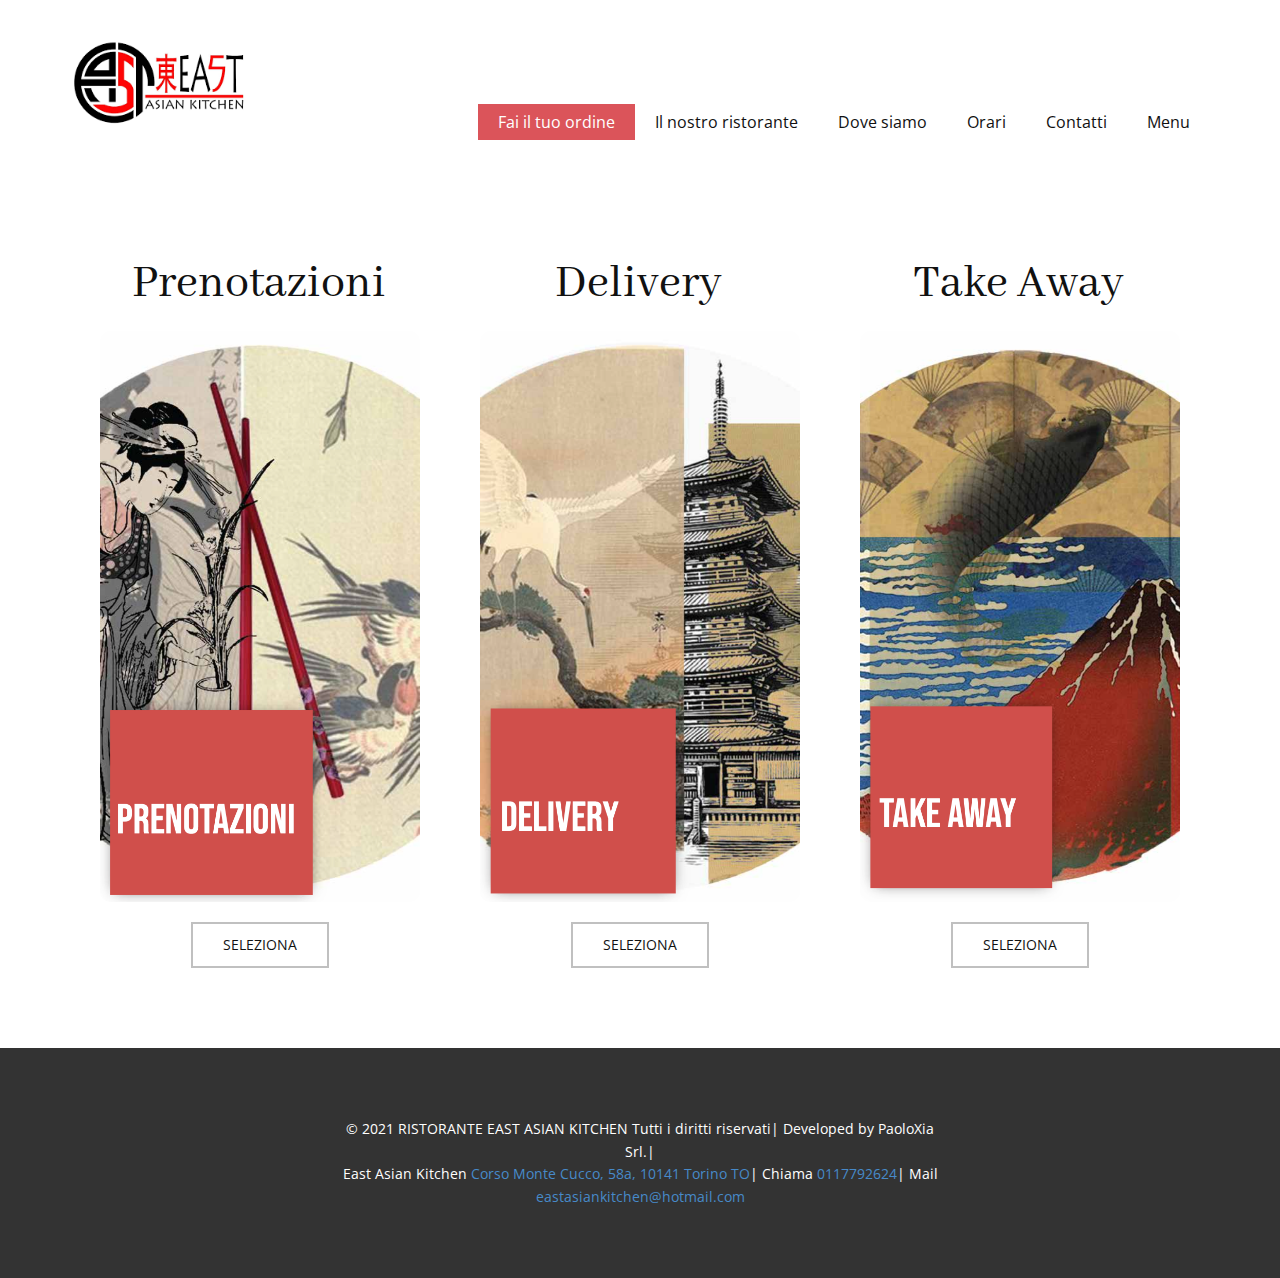
<file: Fai-il-tuo-ordine.html>
<!DOCTYPE html>
<html style="font-size: 16px;">
  <head>
    <meta name="viewport" content="width=device-width, initial-scale=1.0">
    <meta charset="utf-8">
    <meta name="keywords" content="">
    <meta name="description" content="">
    <meta name="page_type" content="np-template-header-footer-from-plugin">
    <title>Fai il tuo ordine</title>
    <link rel="stylesheet" href="nicepage.css" media="screen">
<link rel="stylesheet" href="Fai-il-tuo-ordine.css" media="screen">
    <script class="u-script" type="text/javascript" src="jquery.js" defer=""></script>
    <script class="u-script" type="text/javascript" src="nicepage.js" defer=""></script>
    <meta name="generator" content="Nicepage 3.20.4, nicepage.com">
    <link id="u-theme-google-font" rel="stylesheet" href="https://fonts.googleapis.com/css?family=Roboto:100,100i,300,300i,400,400i,500,500i,700,700i,900,900i|Open+Sans:300,300i,400,400i,600,600i,700,700i,800,800i">
    <link id="u-page-google-font" rel="stylesheet" href="https://fonts.googleapis.com/css?family=Abhaya+Libre:400,500,600,700,800">
    
    
    <script type="application/ld+json">{
		"@context": "http://schema.org",
		"@type": "Organization",
		"name": "east",
		"logo": "images/eastlogo.png"
}</script>
    <meta name="theme-color" content="#478ac9">
    <meta property="og:title" content="Fai il tuo ordine">
    <meta property="og:description" content="">
    <meta property="og:type" content="website">
  </head>
  <body class="u-body"><header class="u-clearfix u-header u-sticky u-white u-header" id="sec-3cab"><div class="u-clearfix u-sheet u-sheet-1">
        <a href="East-Asian-Kitchen.html" data-page-id="116036455" class="u-image u-logo u-image-1" data-image-width="225" data-image-height="225" title="Il nostro ristorante">
          <img src="images/eastlogo.png" class="u-logo-image u-logo-image-1" data-image-width="112">
        </a>
        <nav class="u-menu u-menu-dropdown u-offcanvas u-menu-1">
          <div class="menu-collapse" style="font-size: 1rem; letter-spacing: 0px;">
            <a class="u-button-style u-custom-active-color u-custom-left-right-menu-spacing u-custom-padding-bottom u-custom-text-active-color u-custom-top-bottom-menu-spacing u-nav-link u-text-active-palette-1-base u-text-hover-palette-2-base" href="#">
              <svg><use xmlns:xlink="http://www.w3.org/1999/xlink" xlink:href="#menu-hamburger"></use></svg>
              <svg version="1.1" xmlns="http://www.w3.org/2000/svg" xmlns:xlink="http://www.w3.org/1999/xlink"><defs><symbol id="menu-hamburger" viewBox="0 0 16 16" style="width: 16px; height: 16px;"><rect y="1" width="16" height="2"></rect><rect y="7" width="16" height="2"></rect><rect y="13" width="16" height="2"></rect>
</symbol>
</defs></svg>
            </a>
          </div>
          <div class="u-custom-menu u-nav-container">
            <ul class="u-nav u-unstyled u-nav-1"><li class="u-nav-item"><a class="u-active-palette-2-base u-button-style u-nav-link u-text-active-white u-text-hover-palette-2-base" href="East-Asian-Kitchen.html#sec-a63c" data-page-id="116036455" style="padding: 10px 20px;">Fai il tuo ordine</a>
</li><li class="u-nav-item"><a class="u-active-palette-2-base u-button-style u-nav-link u-text-active-white u-text-hover-palette-2-base" href="East-Asian-Kitchen.html#carousel_85bd" data-page-id="116036455" style="padding: 10px 20px;">Il nostro ristorante</a>
</li><li class="u-nav-item"><a class="u-active-palette-2-base u-button-style u-nav-link u-text-active-white u-text-hover-palette-2-base" href="East-Asian-Kitchen.html#carousel_bfee" data-page-id="116036455" style="padding: 10px 20px;">Dove siamo</a>
</li><li class="u-nav-item"><a class="u-active-palette-2-base u-button-style u-nav-link u-text-active-white u-text-hover-palette-2-base" href="East-Asian-Kitchen.html#sec-6b47" data-page-id="116036455" style="padding: 10px 20px;">Orari</a>
</li><li class="u-nav-item"><a class="u-active-palette-2-base u-button-style u-nav-link u-text-active-white u-text-hover-palette-2-base" href="East-Asian-Kitchen.html#carousel_05d3" data-page-id="116036455" style="padding: 10px 20px;">Contatti</a>
</li><li class="u-nav-item"><a class="u-active-palette-2-base u-button-style u-nav-link u-text-active-white u-text-hover-palette-2-base" href="http://asiankitchen.elizaweb.net" target="_blank" style="padding: 10px 20px;">Menu</a>
</li></ul>
          </div>
          <div class="u-custom-menu u-nav-container-collapse">
            <div class="u-black u-container-style u-inner-container-layout u-opacity u-opacity-95 u-sidenav">
              <div class="u-sidenav-overflow">
                <div class="u-menu-close"></div>
                <ul class="u-align-center u-nav u-popupmenu-items u-unstyled u-nav-2"><li class="u-nav-item"><a class="u-button-style u-nav-link" href="East-Asian-Kitchen.html#sec-a63c" data-page-id="116036455" style="padding: 10px 20px;">Fai il tuo ordine</a>
</li><li class="u-nav-item"><a class="u-button-style u-nav-link" href="East-Asian-Kitchen.html#carousel_85bd" data-page-id="116036455" style="padding: 10px 20px;">Il nostro ristorante</a>
</li><li class="u-nav-item"><a class="u-button-style u-nav-link" href="East-Asian-Kitchen.html#carousel_bfee" data-page-id="116036455" style="padding: 10px 20px;">Dove siamo</a>
</li><li class="u-nav-item"><a class="u-button-style u-nav-link" href="East-Asian-Kitchen.html#sec-6b47" data-page-id="116036455" style="padding: 10px 20px;">Orari</a>
</li><li class="u-nav-item"><a class="u-button-style u-nav-link" href="East-Asian-Kitchen.html#carousel_05d3" data-page-id="116036455" style="padding: 10px 20px;">Contatti</a>
</li><li class="u-nav-item"><a class="u-button-style u-nav-link" href="http://asiankitchen.elizaweb.net" target="_blank" style="padding: 10px 20px;">Menu</a>
</li></ul>
              </div>
            </div>
            <div class="u-black u-menu-overlay u-opacity u-opacity-70"></div>
          </div>
        </nav>
      </div></header>
    <section class="u-align-center u-clearfix u-section-1" id="sec-da86">
      <div class="u-clearfix u-sheet u-sheet-1"><!--products--><!--products_options_json--><!--{"type":"Recent","source":"","tags":"","count":""}--><!--/products_options_json-->
        <div class="u-expanded-width u-products u-products-1">
          <div class="u-repeater u-repeater-1"><!--product_item-->
            <div class="u-align-center u-container-style u-products-item u-repeater-item">
              <div class="u-container-layout u-similar-container u-container-layout-1">
                <h1 class="u-align-center u-custom-font u-text u-text-1">Prenotazioni</h1><!--product_image-->
                <img alt="" class="u-image u-image-round u-product-control u-image-1" src="images/prenotazioni.png" data-image-width="622" data-image-height="1138" data-animation-name="pulse" data-animation-duration="2000" data-animation-delay="0" data-animation-direction=""><!--/product_image--><!--product_button--><!--options_json--><!--{"clickType":"add-to-cart","content":"seleziona"}--><!--/options_json-->
                <a href="" class="u-active-white u-border-2 u-border-active-palette-2-base u-border-grey-25 u-border-hover-white u-btn u-button-style u-hover-palette-2-base u-none u-product-control u-text-active-palette-2-base u-text-body-color u-text-hover-white u-btn-1"><!--product_button_content-->seleziona<!--/product_button_content--></a><!--/product_button-->
              </div>
            </div><!--/product_item--><!--product_item-->
            <div class="u-align-center u-container-style u-products-item u-repeater-item">
              <div class="u-container-layout u-similar-container u-container-layout-2">
                <h1 class="u-align-center u-custom-font u-text u-text-2">Delivery</h1><!--product_image-->
                <img alt="" class="u-image u-image-round u-product-control u-image-2" src="images/delivery.png" data-image-width="622" data-image-height="1138" data-animation-name="pulse" data-animation-duration="2000" data-animation-delay="0" data-animation-direction=""><!--/product_image--><!--product_button--><!--options_json--><!--{"clickType":"add-to-cart","content":"seleziona"}--><!--/options_json-->
                <a href="" class="u-active-white u-border-2 u-border-active-palette-2-base u-border-grey-25 u-border-hover-white u-btn u-button-style u-hover-palette-2-base u-none u-product-control u-text-active-palette-2-base u-text-body-color u-text-hover-white u-btn-2"><!--product_button_content-->seleziona<!--/product_button_content--></a><!--/product_button-->
              </div>
            </div><!--/product_item--><!--product_item-->
            <div class="u-align-center u-container-style u-products-item u-repeater-item">
              <div class="u-container-layout u-similar-container u-container-layout-3">
                <h1 class="u-align-center u-custom-font u-text u-text-3">Take Away</h1><!--product_image-->
                <img alt="" class="u-image u-image-round u-product-control u-image-3" src="images/takeaway.png" data-image-width="633" data-image-height="1138" data-animation-name="pulse" data-animation-duration="2000" data-animation-delay="0" data-animation-direction=""><!--/product_image--><!--product_button--><!--options_json--><!--{"clickType":"add-to-cart","content":"Seleziona"}--><!--/options_json-->
                <a href="" class="u-active-white u-border-2 u-border-active-palette-2-base u-border-grey-25 u-border-hover-white u-btn u-button-style u-hover-palette-2-base u-none u-product-control u-text-active-palette-2-base u-text-body-color u-text-hover-white u-btn-3"><!--product_button_content-->Seleziona<!--/product_button_content--></a><!--/product_button-->
              </div>
            </div><!--/product_item-->
          </div>
        </div><!--/products-->
      </div>
    </section>
    
    
    <footer class="u-align-center u-clearfix u-footer u-grey-80 u-footer" id="sec-0e37"><div class="u-clearfix u-sheet u-valign-middle u-sheet-1">
        <p class="u-small-text u-text u-text-variant u-text-1">© 2021 RISTORANTE EAST ASIAN KITCHEN Tutti i diritti riservati| Developed by PaoloXia Srl.|<br>East Asian Kitchen <a href="https://goo.gl/maps/qQdqUvYC1DLFxnXx5" class="u-active-none u-border-none u-btn u-button-link u-button-style u-hover-none u-none u-text-palette-1-base u-btn-1" target="_blank">Corso Monte Cucco, 58a, 10141 Torino TO</a>| Chiama <a href="tel:0117792624" class="u-active-none u-border-none u-btn u-button-link u-button-style u-hover-none u-none u-text-palette-1-base u-btn-2">0117792624</a>| Mail <a href="mailto:eastasiankitchen@hotmail.com?subject=East%20Asian%20Kitchen" class="u-active-none u-border-none u-btn u-button-link u-button-style u-hover-none u-none u-text-palette-1-base u-btn-3">eastasiankitchen@hotmail.com</a>
        </p>
      </div></footer>
   </body>
</html>
</file>
